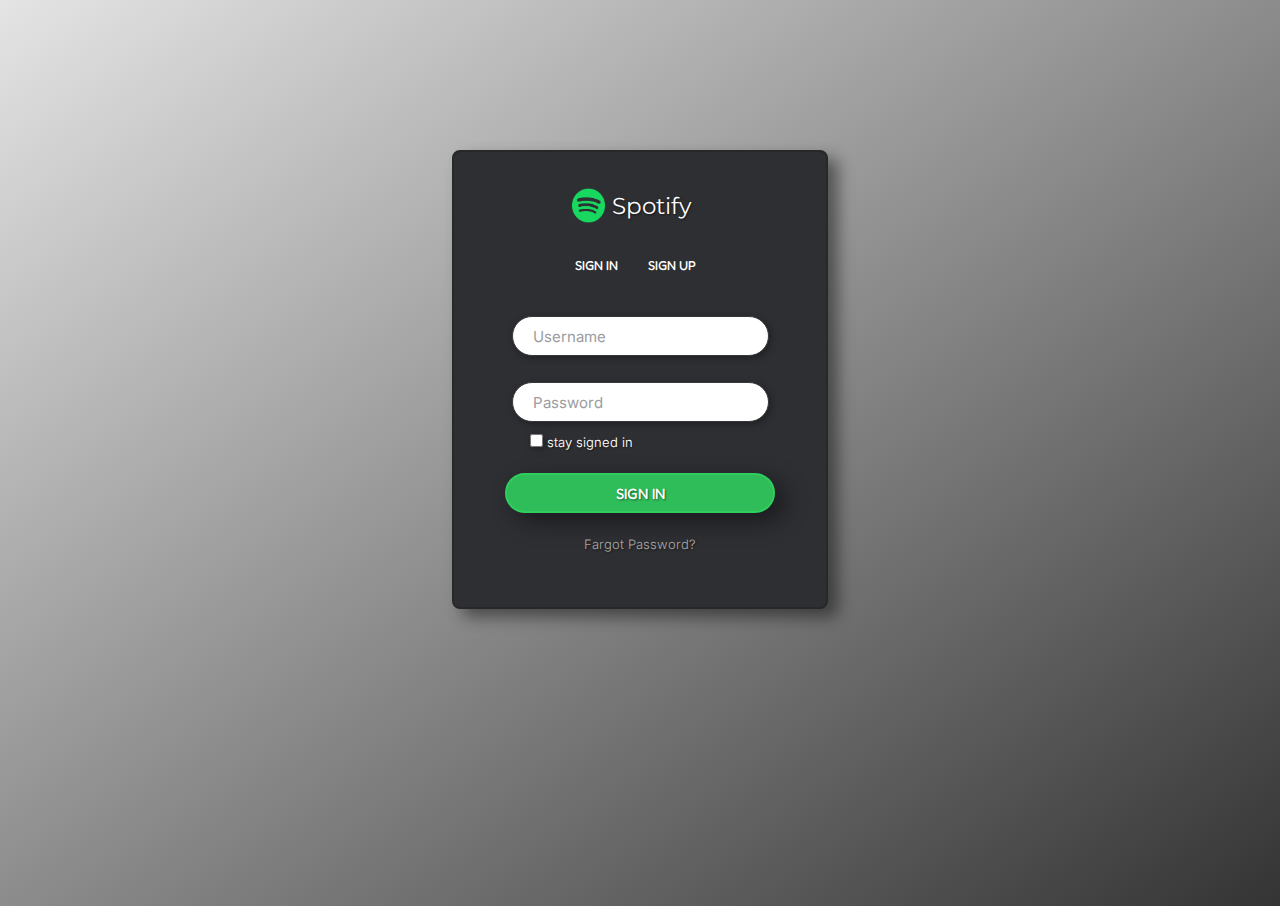
<file: index.html>
<!DOCTYPE html>
<html lang="pt-br">
  <head>
    <meta charset="UTF-8" />
    <meta name="viewport" content="width=device-width, initial-scale=1.0" />
    <link rel="stylesheet" href="src/css/styles.css" />
    <link rel="stylesheet" href="src/css/media-styles.css">
    <title>Login - Spotify</title>
  </head>
  <body>
    <form action="" id="mainForm">
      <img src="src/imgs/logo-spotity.png" alt="" />

      <h1>Spotify</h1>
      <nav>
        <a href="#" id="linkSign1">SIGN IN</a>
        <a href="#" id="linkSign2">SIGN UP</a>
      </nav>

      <br />
      <label id="label1" for="name-input" class="labels">Username</label>
      <input
        id="name-input"
        type="text"
        value="Username"
        class="inputs"
      /><br />

      <label for="pass-input" class="labels" id="label2">Password</label>
      <input
        type="text"
        name="password"
        id="pass-input"
        value="Password"
        class="inputs"
      />
      <br />

      <input type="checkbox" name="checkbox" id="input-check" class="checks1" />
      <label for="input-check" class="checks2">stay signed in</label><br />

      <button id="btnSig" type="submit">SIGN IN</button> <br />
      <a id="linkFish" href="#">Fargot Password?</a>
    </form>

    <script src="src/js/script.js"></script>
  </body>
</html>
</file>
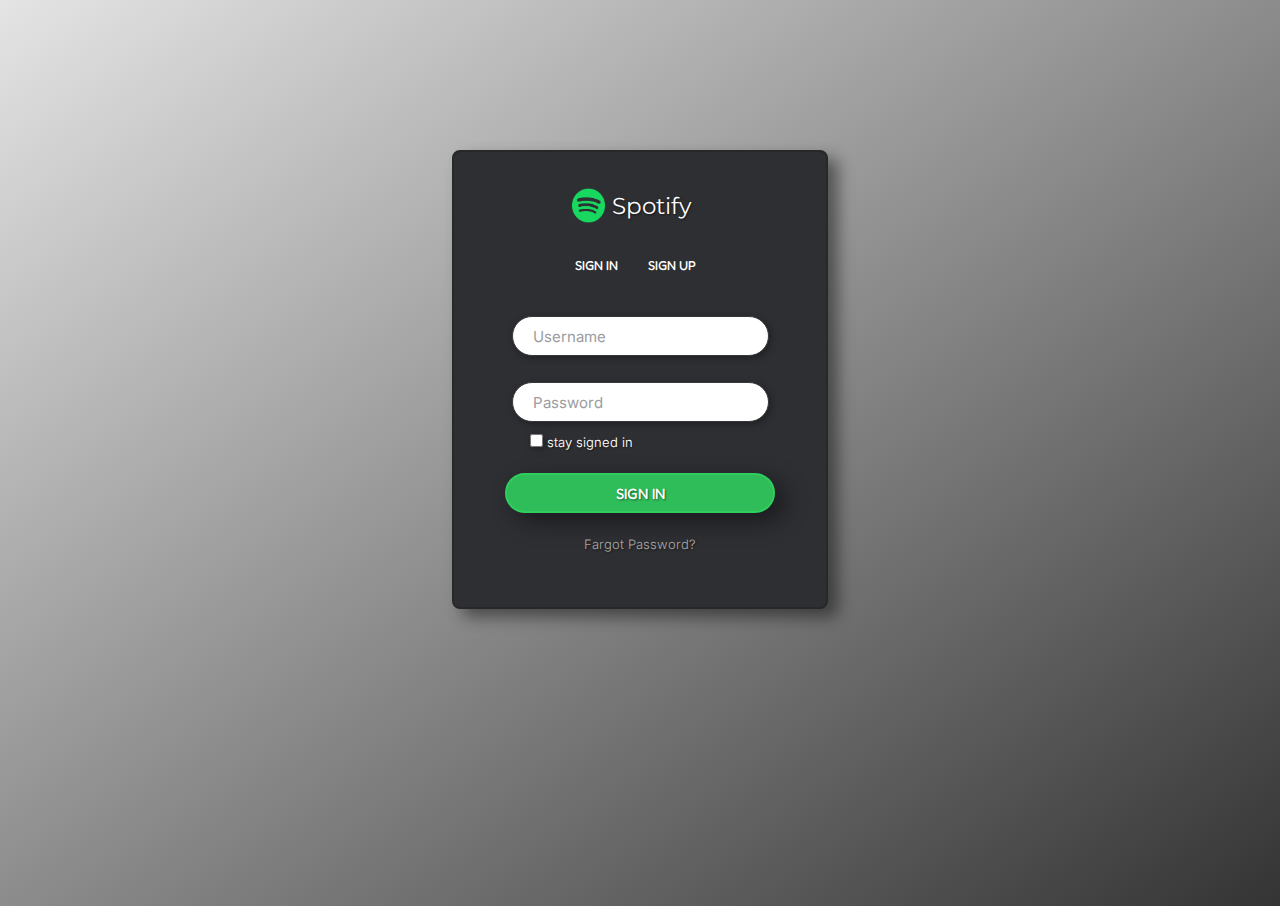
<file: pages/index.html>
<!DOCTYPE html>
<html lang="pt-br">
  <head>
    <meta charset="UTF-8" />
    <meta name="viewport" content="width=device-width, initial-scale=1.0" />
    <link rel="stylesheet" href="../styles/styles-index.css" />
    <link rel="stylesheet" href="../styles/styles-mediaqueys.css">
    <title>Login - Spotify</title>
  </head>
  <body>
    <form action="" id="mainForm">
      <img src="../imgs/logo-spotity.png" alt="" />

      <h1>Spotify</h1>
      <nav>
        <a href="#" id="linkSign1">SIGN IN</a>
        <a href="#" id="linkSign2">SIGN UP</a>
      </nav>

      <br />
      <label id="label1" for="name-input" class="labels">Username</label>
      <input
        id="name-input"
        type="text"
        value="Username"
        class="inputs"
      /><br />

      <label for="pass-input" class="labels" id="label2">Password</label>
      <input
        type="text"
        name="password"
        id="pass-input"
        value="Password"
        class="inputs"
      />
      <br />

      <input type="checkbox" name="checkbox" id="input-check" class="checks1" />
      <label for="input-check" class="checks2">stay signed in</label><br />

      <button id="btnSig" type="submit">SIGN IN</button> <br />
      <a id="linkFish" href="#">Fargot Password?</a>
    </form>

    <script src="../src/events/events.js"></script>
  </body>
</html>
</file>
<file: src/css/styles.css>
@charset "UTF-8";
@import url("https://fonts.googleapis.com/css2?family=Montserrat:ital,wght@0,678;1,678&display=swap");
@import url("https://fonts.googleapis.com/css2?family=Fredoka:wght@386&display=swap");
@import url("https://fonts.googleapis.com/css2?family=Inter:wght@338&display=swap");

:root {
  --background-gradient-start: #e4e4e4;
  --background-gradient-end: #343434;
  --form-background: #2e2f33;
  --form-border: #282828;
  --text-color: white;
  --label-color: #a1a0a0;
  --input-border: rgb(56, 56, 56);
  --button-border: #30cd5f;
  --button-bg-start: #2ebd59;
  --button-bg-end: #33e267;
}

* {
  margin: 0;
  padding: 0;
}

body {
  height: 85vh;
  background-image: linear-gradient(
    to bottom right,
    var(--background-gradient-start),
    var(--background-gradient-end)
  );
  text-align: center;
  align-items: center;
  font-family: "Inter", sans-serif;
  font-weight: 338;
  margin-left: 30px;
  margin-right: 30px;
}

#mainForm {
  background-color: var(--form-background);
  border: 2px solid var(--form-border);
  min-width: 200px;
  max-width: 332px;
  height: 415px;
  color: var(--text-color);
  border-radius: 8px;
  margin: 0 auto;
  padding: 20px;
  box-shadow: 10px 8px 16px rgba(0, 0, 0, 0.459);
  margin-top: 4%;
}

img {
  height: 35px;
  margin-top: 16px;
  margin-right: 103px;
}

h1 {
  font-family: "Montserrat", sans-serif;
  font-weight: bolder;
  margin-top: -35px;
  margin-bottom: 34px;
  margin-left: 23px;
  font-size: 23px;
  text-shadow: 1px 1px 2px rgba(0, 0, 0, 0.5);
}

nav a {
  text-decoration: none;
  position: relative;
}

nav a::after {
  content: "";
  width: 0%;
  height: 3px;
  background-color: var(--button-bg-end);
  position: absolute;
  left: -7px;
  border-radius: 20px;
  bottom: -5px;
  transition: 0.5s ease-in-out;
}

nav a:hover::after {
  width: 136%;
}

#linkSign1 {
  color: white;
  font-family: "Fredoka", sans-serif;
  font-optical-sizing: auto;
  font-weight: 465;
  font-style: normal;
  font-variation-settings: "wdth" 100;
  font-size: 13px;
  margin-right: 26px;
  margin-left: -10px;
}

#linkSign2 {
  color: white;
  font-family: "Fredoka", sans-serif;
  font-optical-sizing: auto;
  font-weight: 465;
  font-style: normal;
  font-variation-settings: "wdth" 100;
  margin-bottom: 2px;
  font-size: 13px;
}

.labels {
  visibility: hidden;
  font-size: 14px;
  margin-right: 159px;
  color: var(--label-color);
  text-shadow: 1px 1px 2px #00000080;
  padding: 2px 20px 2px 20px;
  border-radius: 5px;
}

.inputs {
  width: 235px;
  height: 38px;
  border: 1px solid var(--input-border);
  border-radius: 40px;
  box-shadow: 2px 2px 7px rgba(0, 0, 0, 0.342);
  font-size: 15px;
}

input[value="Username"],
input[value="Password"] {
  color: #9b9ca1;
  font-family: "Inter", sans-serif;
  padding-left: 20px;
  margin-bottom: 4px;
  margin-top: 2px;
}

.checks1 {
  font-family: "Inter", sans-serif;
  margin-top: 8px;
  margin-bottom: 10px;
  cursor: pointer;
  box-shadow: 2px 2px 7px rgba(0, 0, 0, 0.342);
}

.checks2 {
  font-family: "Inter", sans-serif;
  font-size: 13px;
  margin-right: 118px;
  text-shadow: 1px 1px 2px rgba(0, 0, 0, 0.5);
  cursor: pointer;
  margin-bottom: 30px;
}

button {
  width: 270px;
  height: 40px;
  border: 2px solid var(--button-border);
  border-radius: 40px;
  color: var(--text-color);
  font-family: "Fredoka", sans-serif;
  font-weight: 465;
  font-variation-settings: "wdth" 100;
  background-color: var(--button-bg-start);
  text-shadow: 1px 1px 2px rgba(0, 0, 0, 0.5);
  font-size: 15px;
  margin-bottom: 20px;
  box-shadow: 10px 8px 25px rgba(0, 0, 0, 0.452);
  cursor: pointer;
  transition: background-color 0.3s ease;
  margin-top: 16px;
}

button:hover {
  background-color: var(--button-bg-end);
  border: 2px solid #31ff6f;
}

#linkFish {
  font-size: 13px;
  text-decoration: none;
  color: var(--label-color);
  text-shadow: 1px 1px 2px #00000080;
  position: relative;
}

#linkFish::after {
  content: "";
  width: 0%;
  height: 1px;
  background-color: var(--label-color);
  position: absolute;
  left: -7px;
  border-radius: 20px;
  bottom: -5px;
  transition: 0.5s ease-in-out;
  box-shadow: 1px 1px 2px #00000080;
}

#linkFish:hover::after {
  width: 115%;
}
</file>
<file: src/css/media-styles.css>
@charset "UTF-8";

@media only screen and (max-height: 1368px) {
  #mainForm {
    margin-top: 260px;
  }
}

@media only screen and (max-height: 1336px) {
  #mainForm {
    margin-top: 260px;
  }
  body {
    height: 79vh;
  }
}

@media only screen and (max-height: 1280px) {
  #mainForm {
    margin-top: 260px;
  }
  body {
    height: 100vh;
  }
}

@media only screen and (max-height: 1180px) {
  #mainForm {
    margin-top: 180px;
  }
  body {
    height: 83vh;
  }
}

@media only screen and (max-height: 1024px) {
  #mainForm {
    margin-top: 120px;
  }
  body {
    height: 89vh;
  }
}

@media only screen and (max-height: 932px) {
  #mainForm {
    margin-top: 150px;
  }
  body {
    height: 84vh;
  }
}

@media only screen and (max-height: 896px) {
  #mainForm {
    margin-top: 150px;
  }
  body {
    height: 83vh;
  }
}

@media only screen and (max-height: 800px) {
  #mainForm {
    margin-top: 130px;
  }
  body {
    height: 84vh;
  }
}

@media only screen and (max-height: 740px) {
  #mainForm {
    margin-top: 100px;
  }
  body {
    height: 86.5vh;
  }
}

@media only screen and (max-height: 667px) {
  #mainForm {
    margin-top: 90px;
  }
  body {
    height: 86.5vh;
  }
}

@media only screen and (max-height: 600px) {
  #mainForm {
    margin-top: 80px;
  }
  body {
    height: 100vh;
  }
}

@media only screen and (max-height: 599px) {
  #mainForm {
    margin-top: 80px;
  }
  body {
    height: 86.5vh;
  }
}

@media only screen and (min-height: 542px) and (max-height: 544.55px) {
  #mainForm {
    margin-top: 35px;
  }
  body {
    height: 93.5vh;
  }
}

@media only screen and (min-height: 300px) and (max-height: 500px) {
  #mainForm {
    margin-top: 3px;
    height: 300px;
  }
  body {
    height: 180vh;
    padding-top: 2px;
  }
  img {
    margin-top: 0px;
  }
  h1 {
    margin-bottom: 15px;
  }
  input[value="Username"],
  input[value="Password"] {
    margin-bottom: 0;
  }

  button {
    margin-bottom: 12px;
    margin-top: 11px;
  }

  .labels {
    font-size: 12px;
    padding: 0px 20px 0px 20px;
  }
  nav {
    margin-bottom: -12px;
  }
}
</file>
<file: styles/styles-index.css>
@charset "UTF-8";
@import url("https://fonts.googleapis.com/css2?family=Montserrat:ital,wght@0,678;1,678&display=swap");
@import url("https://fonts.googleapis.com/css2?family=Fredoka:wght@386&display=swap");
@import url("https://fonts.googleapis.com/css2?family=Inter:wght@338&display=swap");

:root {
  --background-gradient-start: #e4e4e4;
  --background-gradient-end: #343434;
  --form-background: #2e2f33;
  --form-border: #282828;
  --text-color: white;
  --label-color: #a1a0a0;
  --input-border: rgb(56, 56, 56);
  --button-border: #30cd5f;
  --button-bg-start: #2ebd59;
  --button-bg-end: #33e267;
}

* {
  margin: 0;
  padding: 0;
}

body {
  height: 85vh;
  background-image: linear-gradient(
    to bottom right,
    var(--background-gradient-start),
    var(--background-gradient-end)
  );
  text-align: center;
  align-items: center;
  font-family: "Inter", sans-serif;
  font-weight: 338;
  margin-left: 30px;
  margin-right: 30px;
}

#mainForm {
  background-color: var(--form-background);
  border: 2px solid var(--form-border);
  min-width: 200px;
  max-width: 332px;
  height: 415px;
  color: var(--text-color);
  border-radius: 8px;
  margin: 0 auto;
  padding: 20px;
  box-shadow: 10px 8px 16px rgba(0, 0, 0, 0.459);
  margin-top: 4%;
}

img {
  height: 35px;
  margin-top: 16px;
  margin-right: 103px;
}

h1 {
  font-family: "Montserrat", sans-serif;
  font-weight: bolder;
  margin-top: -35px;
  margin-bottom: 34px;
  margin-left: 23px;
  font-size: 23px;
  text-shadow: 1px 1px 2px rgba(0, 0, 0, 0.5);
}

nav a {
  text-decoration: none;
  position: relative;
}

nav a::after {
  content: "";
  width: 0%;
  height: 3px;
  background-color: var(--button-bg-end);
  position: absolute;
  left: -7px;
  border-radius: 20px;
  bottom: -5px;
  transition: 0.5s ease-in-out;
}

nav a:hover::after {
  width: 136%;
}

#linkSign1 {
  color: white;
  font-family: "Fredoka", sans-serif;
  font-optical-sizing: auto;
  font-weight: 465;
  font-style: normal;
  font-variation-settings: "wdth" 100;
  font-size: 13px;
  margin-right: 26px;
  margin-left: -10px;
}

#linkSign2 {
  color: white;
  font-family: "Fredoka", sans-serif;
  font-optical-sizing: auto;
  font-weight: 465;
  font-style: normal;
  font-variation-settings: "wdth" 100;
  margin-bottom: 2px;
  font-size: 13px;
}

.labels {
  visibility: hidden;
  font-size: 14px;
  margin-right: 159px;
  color: var(--label-color);
  text-shadow: 1px 1px 2px #00000080;
  padding: 2px 20px 2px 20px;
  border-radius: 5px;
}

.inputs {
  width: 235px;
  height: 38px;
  border: 1px solid var(--input-border);
  border-radius: 40px;
  box-shadow: 2px 2px 7px rgba(0, 0, 0, 0.342);
  font-size: 15px;
}

input[value="Username"],
input[value="Password"] {
  color: #9b9ca1;
  font-family: "Inter", sans-serif;
  padding-left: 20px;
  margin-bottom: 4px;
  margin-top: 2px;
}

.checks1 {
  font-family: "Inter", sans-serif;
  margin-top: 8px;
  margin-bottom: 10px;
  cursor: pointer;
  box-shadow: 2px 2px 7px rgba(0, 0, 0, 0.342);
}

.checks2 {
  font-family: "Inter", sans-serif;
  font-size: 13px;
  margin-right: 118px;
  text-shadow: 1px 1px 2px rgba(0, 0, 0, 0.5);
  cursor: pointer;
  margin-bottom: 30px;
}

button {
  width: 270px;
  height: 40px;
  border: 2px solid var(--button-border);
  border-radius: 40px;
  color: var(--text-color);
  font-family: "Fredoka", sans-serif;
  font-weight: 465;
  font-variation-settings: "wdth" 100;
  background-color: var(--button-bg-start);
  text-shadow: 1px 1px 2px rgba(0, 0, 0, 0.5);
  font-size: 15px;
  margin-bottom: 20px;
  box-shadow: 10px 8px 25px rgba(0, 0, 0, 0.452);
  cursor: pointer;
  transition: background-color 0.3s ease;
  margin-top: 16px;
}

button:hover {
  background-color: var(--button-bg-end);
  border: 2px solid #31ff6f;
}

#linkFish {
  font-size: 13px;
  text-decoration: none;
  color: var(--label-color);
  text-shadow: 1px 1px 2px #00000080;
  position: relative;
}

#linkFish::after {
  content: "";
  width: 0%;
  height: 1px;
  background-color: var(--label-color);
  position: absolute;
  left: -7px;
  border-radius: 20px;
  bottom: -5px;
  transition: 0.5s ease-in-out;
  box-shadow: 1px 1px 2px #00000080;
}

#linkFish:hover::after {
  width: 115%;
}
</file>
<file: styles/styles-mediaqueys.css>
@charset "UTF-8";

@media only screen and (max-height: 1368px) {
  #mainForm {
    margin-top: 260px;
  }
}

@media only screen and (max-height: 1336px) {
  #mainForm {
    margin-top: 260px;
  }
  body {
    height: 79vh;
  }
}

@media only screen and (max-height: 1280px) {
  #mainForm {
    margin-top: 260px;
  }
  body {
    height: 100vh;
  }
}

@media only screen and (max-height: 1180px) {
  #mainForm {
    margin-top: 180px;
  }
  body {
    height: 83vh;
  }
}

@media only screen and (max-height: 1024px) {
  #mainForm {
    margin-top: 120px;
  }
  body {
    height: 89vh;
  }
}

@media only screen and (max-height: 932px) {
  #mainForm {
    margin-top: 150px;
  }
  body {
    height: 84vh;
  }
}

@media only screen and (max-height: 896px) {
  #mainForm {
    margin-top: 150px;
  }
  body {
    height: 83vh;
  }
}

@media only screen and (max-height: 800px) {
  #mainForm {
    margin-top: 130px;
  }
  body {
    height: 84vh;
  }
}

@media only screen and (max-height: 740px) {
  #mainForm {
    margin-top: 100px;
  }
  body {
    height: 86.5vh;
  }
}

@media only screen and (max-height: 667px) {
  #mainForm {
    margin-top: 90px;
  }
  body {
    height: 86.5vh;
  }
}

@media only screen and (max-height: 600px) {
  #mainForm {
    margin-top: 80px;
  }
  body {
    height: 100vh;
  }
}

@media only screen and (max-height: 599px) {
  #mainForm {
    margin-top: 80px;
  }
  body {
    height: 86.5vh;
  }
}

@media only screen and (min-height: 542px) and (max-height: 544.55px) {
  #mainForm {
    margin-top: 35px;
  }
  body {
    height: 93.5vh;
  }
}

@media only screen and (min-height: 300px) and (max-height: 500px) {
  #mainForm {
    margin-top: 3px;
    height: 300px;
  }
  body {
    height: 180vh;
    padding-top: 2px;
  }
  img {
    margin-top: 0px;
  }
  h1 {
    margin-bottom: 15px;
  }
  input[value="Username"],
  input[value="Password"] {
    margin-bottom: 0;
  }

  button {
    margin-bottom: 12px;
    margin-top: 11px;
  }

  .labels {
    font-size: 12px;
    padding: 0px 20px 0px 20px;
  }
  nav {
    margin-bottom: -12px;
  }
}
</file>
